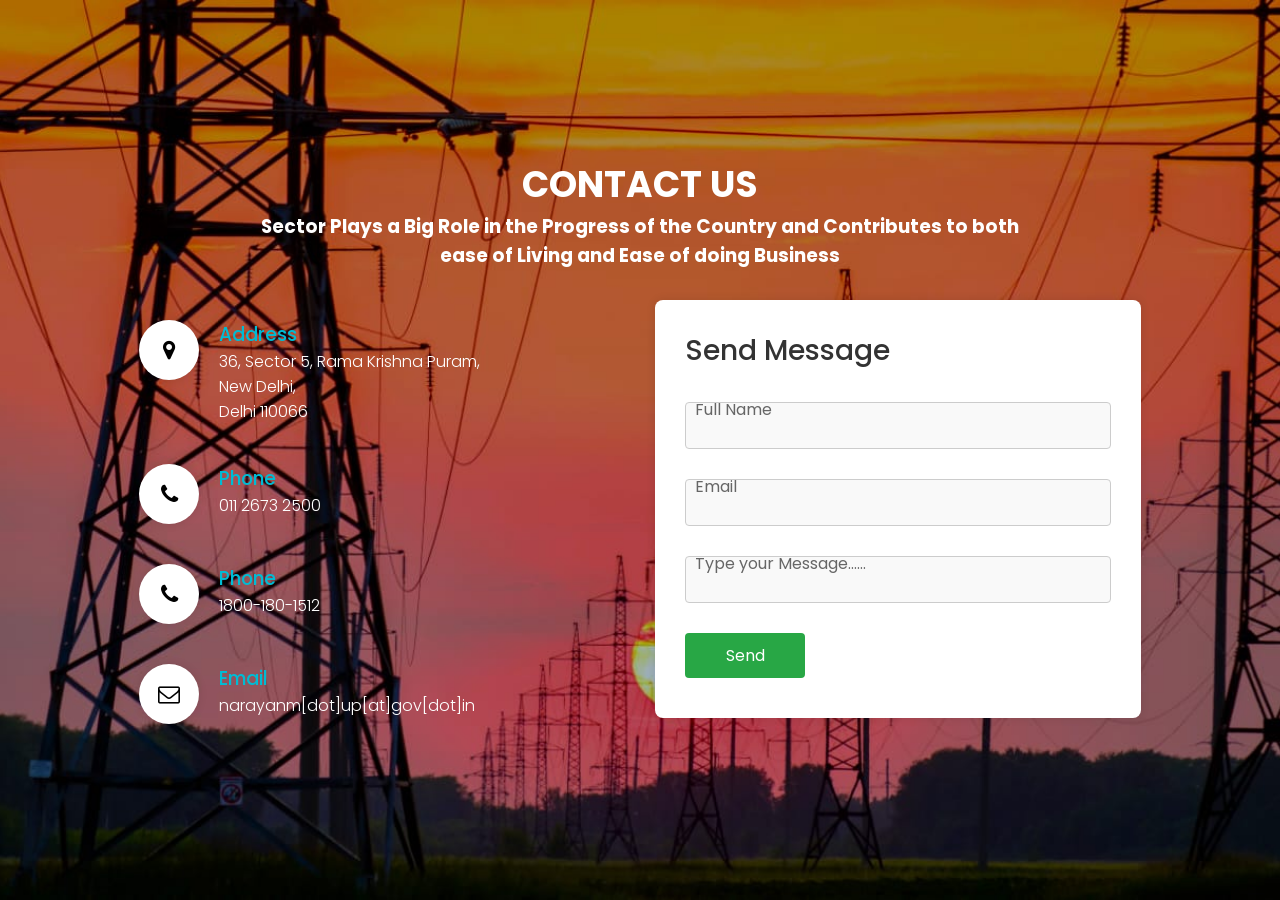
<file: contactus.html>
<!DOCTYPE html>
<html lang="en">
<head>
    <meta name="viewport" content="width=device-width, initial-scale=1.0">
    <title> CONTACT US </title>
    <link rel="stylesheet" href="https://cdnjs.cloudflare.com/ajax/libs/font-awesome/4.7.0/css/font-awesome.min.css">
    <link rel="stylesheet" type="text/css" href="contactus.css">
</head>
<body>
    <section class="contact">
        <div class="content">
            <h2><b>CONTACT US</b></h2>
            <p><h3> Sector Plays a Big Role in the Progress
                of the Country and Contributes to both ease of
                Living and Ease of doing Business</h3></p>
        </div>
        
        <div class="container">
            <div class="contactInfo">
                <div class="box">
                    <div class="icon"><i class="fa fa-map-marker" aria-hidden="true"></i></div>
                    <div class="text">
                        <h3>Address</h3>
                        <p>36, Sector 5, Rama Krishna Puram,<br>New Delhi,<br> Delhi 110066</p>
                    </div>
                </div>
                <div class="box">
                    <div class="icon"><i class="fa fa-phone" aria-hidden="true"></i></div>
                    <div class="text">
                        <h3>Phone</h3>
                        <p>011 2673 2500</p>
                    </div>
                </div>
                <div class="box">
                    <div class="icon"><i class="fa fa-phone" aria-hidden="true"></i></div>
                    <div class="text">
                        <h3>Phone</h3>
                        <p>1800-180-1512</p>
                    </div>
                </div>
                <div class="box">
                    <div class="icon"><i class="fa fa-envelope-o" aria-hidden="true"></i></div>
                    <div class="text">
                        <h3>Email</h3>
                        <p>narayanm[dot]up[at]gov[dot]in</p>
                    </div>
                </div>
                </div>
                <div class="contactForm">
                    <form>
                        <h2>Send Message</h2>
                        <div class="inputBox">
                            <input type="text" name="" required="required">
                            <span>Full Name</span>
                        </div>
                        <div class="inputBox">
                            <input type="text" name="" required="required">
                            <span>Email</span>
                        </div>
                        <div class="inputBox">
                            <input type="text" name="" required="required">
                            <span>Type your Message......</span>
                        </div>
                        <div class="inputBox">
                            <input type="submit" name="" value="Send">
                        </div>
                    </form>
                </div>
            </div>
        </div>
    </section>
</body>
       
</html>
</file>
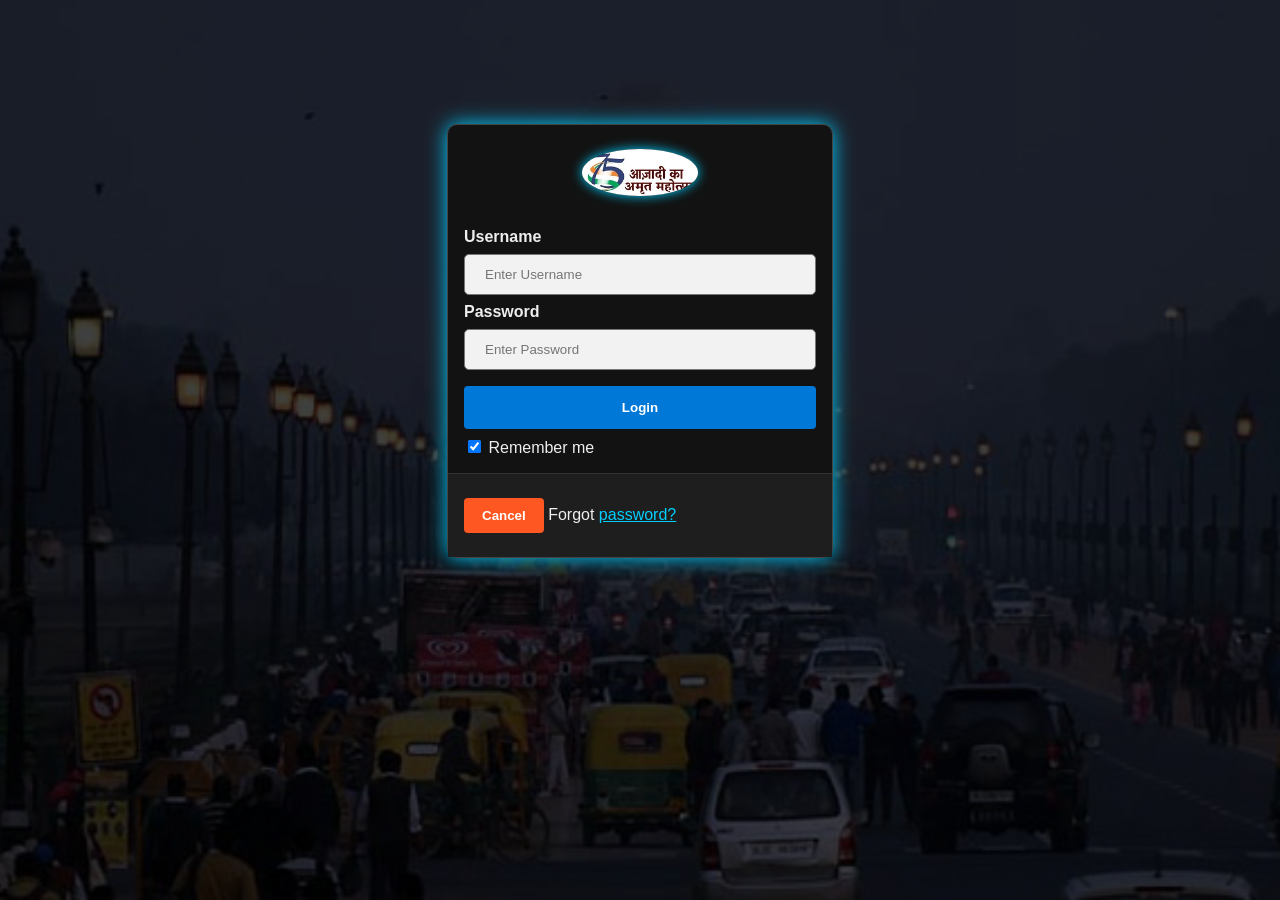
<file: login.html>
<!DOCTYPE html>
<html>
<head>
<meta name="viewport" content="width=device-width, initial-scale=1">
<style>
body {
  font-family: 'Segoe UI', Tahoma, Geneva, Verdana, sans-serif;
  background-image: url('delhi.jpg');
  background-repeat: no-repeat;
  background-attachment: fixed;
  background-position: center;
  background-size: cover;
  background-color: #000;
  margin: 0;
}

/* Input fields */
input[type=text], input[type=password] {
  width: 100%;
  padding: 12px 20px;
  margin: 8px 0;
  display: inline-block;
  border: 1px solid #777;
  box-sizing: border-box;
  border-radius: 5px;
  background-color: #f2f2f2;
  transition: 0.3s ease-in-out;
}

input[type=text]:focus, input[type=password]:focus {
  border-color: #00cfff;
  box-shadow: 0 0 8px #00cfff;
}

/* Button styles */
button {
  background-color: #0078D7;
  color: white;
  padding: 14px 20px;
  margin: 8px 0;
  border: none;
  cursor: pointer;
  width: 100%;
  border-radius: 4px;
  font-weight: bold;
  transition: background 0.3s;
}

button:hover {
  background-color: #005bb5;
}

.cancelbtn {
  background-color: #ff5722;
  padding: 10px 18px;
  width: auto;
  border-radius: 4px;
}

.cancelbtn:hover {
  background-color: #e64a19;
}

.imgcontainer {
  text-align: center;
  margin: 24px 0 12px 0;
}

img.avatar {
  width: 30%;
  border-radius: 50%;
  box-shadow: 0 0 12px #00cfff;
}

.container {
  padding: 16px;
}

/* Modal styling */
.modal {
  display: block;
  position: fixed;
  z-index: 1;
  left: 0;
  top: 0;
  width: 100%;
  height: 100%;
  overflow: auto;
  background-color: rgba(0, 0, 0, 0.75);
  padding-top: 60px;
}

.modal-content {
  background-color: #121212;
  margin: 5% auto;
  border: 1px solid #444;
  width: 30%;
  border-radius: 10px;
  box-shadow: 0 0 20px #00cfff;
  color: #eee;
}

.close {
  position: absolute;
  right: 25px;
  top: 0;
  color: #f1f1f1;
  font-size: 35px;
  font-weight: bold;
}

.close:hover,
.close:focus {
  color: #ff5722;
  cursor: pointer;
}

.animate {
  animation: animatezoom 0.6s;
}

@keyframes animatezoom {
  from {transform: scale(0)}
  to {transform: scale(1)}
}

@media screen and (max-width: 600px) {
  .modal-content {
    width: 90%;
  }
  .cancelbtn {
    width: 100%;
  }
  span.psw {
    display: block;
    float: none;
    text-align: center;
    padding-top: 10px;
  }
}
</style>
</head>
<body>

<div id="id01" class="modal">
  <form class="modal-content animate" method="post">
    <div class="imgcontainer">
      <img src="azadi-1.jpg" alt="Avatar" class="avatar">
    </div>

    

    <div class="container">
      <label for="uname"><b>Username</b></label>
      <input type="text" placeholder="Enter Username" name="uname" required>

      <label for="psw"><b>Password</b></label>
      <input type="password" placeholder="Enter Password" name="psw" required>

      <button type="submit">Login</button>
      <label>
        <input type="checkbox" checked="checked" name="remember"> Remember me
      </label>
    </div>

    <div class="container" style="background-color:#1e1e1e; border-top: 1px solid #333;">
      <button type="button" onclick="location.href='index.html';" class="cancelbtn">Cancel</button>
      <span class="psw">Forgot <a href="#" style="color:#00cfff;">password?</a></span>
    </div>
  </form>
</div>

</body>
</html>
</file>
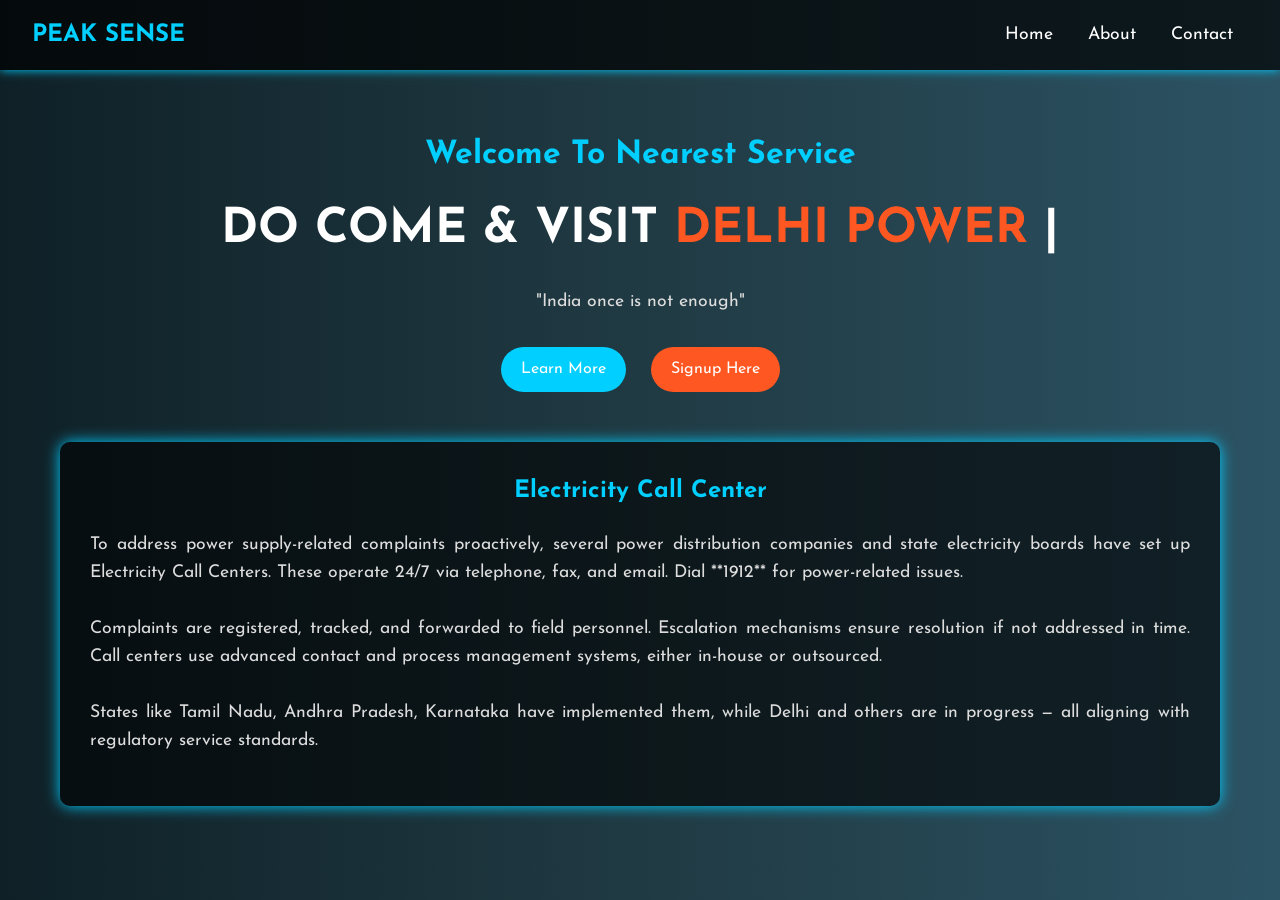
<file: nearestservice.html>
<!DOCTYPE html>
<html>
<head>
    <title>Nearest Electricity Service</title>
    <link href="https://fonts.googleapis.com/css?family=Josefin+Sans&display=swap" rel="stylesheet">
    <link rel="stylesheet" href="https://cdnjs.cloudflare.com/ajax/libs/animate.css/3.7.2/animate.min.css">
    <style>
        * {
            margin: 0;
            padding: 0;
            box-sizing: border-box;
            font-family: 'Josefin Sans', sans-serif;
        }

        body {
            background: linear-gradient(to right, #0f2027, #203a43, #2c5364);
            color: #f5f5f5;
            line-height: 1.6;
            overflow-x: hidden;
        }

        nav {
            display: flex;
            justify-content: space-between;
            align-items: center;
            background-color: rgba(0,0,0,0.7);
            padding: 1rem 2rem;
            box-shadow: 0 0 10px #00cfff;
        }

        nav .logo h1 {
            color: #00cfff;
            font-weight: bold;
        }

        nav .menu a {
            margin: 0 15px;
            text-decoration: none;
            color: #fff;
            font-size: 1.1rem;
            transition: color 0.3s;
        }

        nav .menu a:hover {
            color: #00cfff;
        }

        section {
            padding: 60px 20px;
            text-align: center;
            max-width: 1200px;
            margin: auto;
        }

        section h3 {
            font-size: 2rem;
            margin-bottom: 10px;
            color: #00cfff;
        }

        section h1 {
            font-size: 3rem;
            margin-bottom: 10px;
            color: #fff;
        }

        .change_content {
            color: #ff5722;
            animation: fadeIn 3s ease-in-out infinite;
        }

        @keyframes fadeIn {
            0% { opacity: 0; }
            50% { opacity: 1; }
            100% { opacity: 0; }
        }

        p {
            font-size: 1.1rem;
            color: #ddd;
            margin: 20px 0;
        }

        .btnone, .btntwo {
            display: inline-block;
            margin: 10px 10px;
            padding: 10px 20px;
            font-size: 1rem;
            border: none;
            border-radius: 25px;
            cursor: pointer;
            transition: all 0.3s;
            text-decoration: none;
        }

        .btnone {
            background-color: #00cfff;
            color: #fff;
        }

        .btntwo {
            background-color: #ff5722;
            color: #fff;
        }

        .btnone:hover, .btntwo:hover {
            transform: scale(1.05);
            box-shadow: 0 0 10px #00cfff;
        }

        .container {
            background-color: rgba(0,0,0,0.6);
            padding: 30px;
            border-radius: 10px;
            box-shadow: 0 0 15px #00cfff;
            margin-top: 40px;
        }

        .container h2 {
            margin-bottom: 15px;
            color: #00cfff;
        }

        .container .para {
            text-align: justify;
        }

        @media screen and (max-width: 768px) {
            section h1 {
                font-size: 2rem;
            }

            .btnone, .btntwo {
                padding: 8px 16px;
                font-size: 0.9rem;
            }

            nav .menu a {
                margin: 0 8px;
            }
        }
    </style>
</head>
<body>

<header>
    <nav>
        <div class="logo"> <h1>PEAK SENSE</h1> </div>
        <div class="menu">
            <a href="index.html">Home</a>
            <a href="about.html">About</a>
            <a href="contactus.html">Contact</a>
        </div>
    </nav>

    <main>
        <section>
            <h3>Welcome To Nearest Service</h3>
            <h1>DO COME & VISIT <span class="change_content">DELHI POWER</span> <span>|</span></h1>
            <p>"India once is not enough"</p>
            <a href="#" class="btnone">Learn More</a>
            <a href="#" class="btntwo">Signup Here</a>
            
            <div class="container">
                <h2>Electricity Call Center</h2>
                <p class="para">
                    To address power supply-related complaints proactively, several power distribution companies and state electricity boards have set up Electricity Call Centers. These operate 24/7 via telephone, fax, and email. Dial **1912** for power-related issues.<br><br>
                    Complaints are registered, tracked, and forwarded to field personnel. Escalation mechanisms ensure resolution if not addressed in time. Call centers use advanced contact and process management systems, either in-house or outsourced.<br><br>
                    States like Tamil Nadu, Andhra Pradesh, Karnataka have implemented them, while Delhi and others are in progress — all aligning with regulatory service standards.
                </p>
            </div>
        </section>
    </main>
</header>

</body>
</html>
</file>
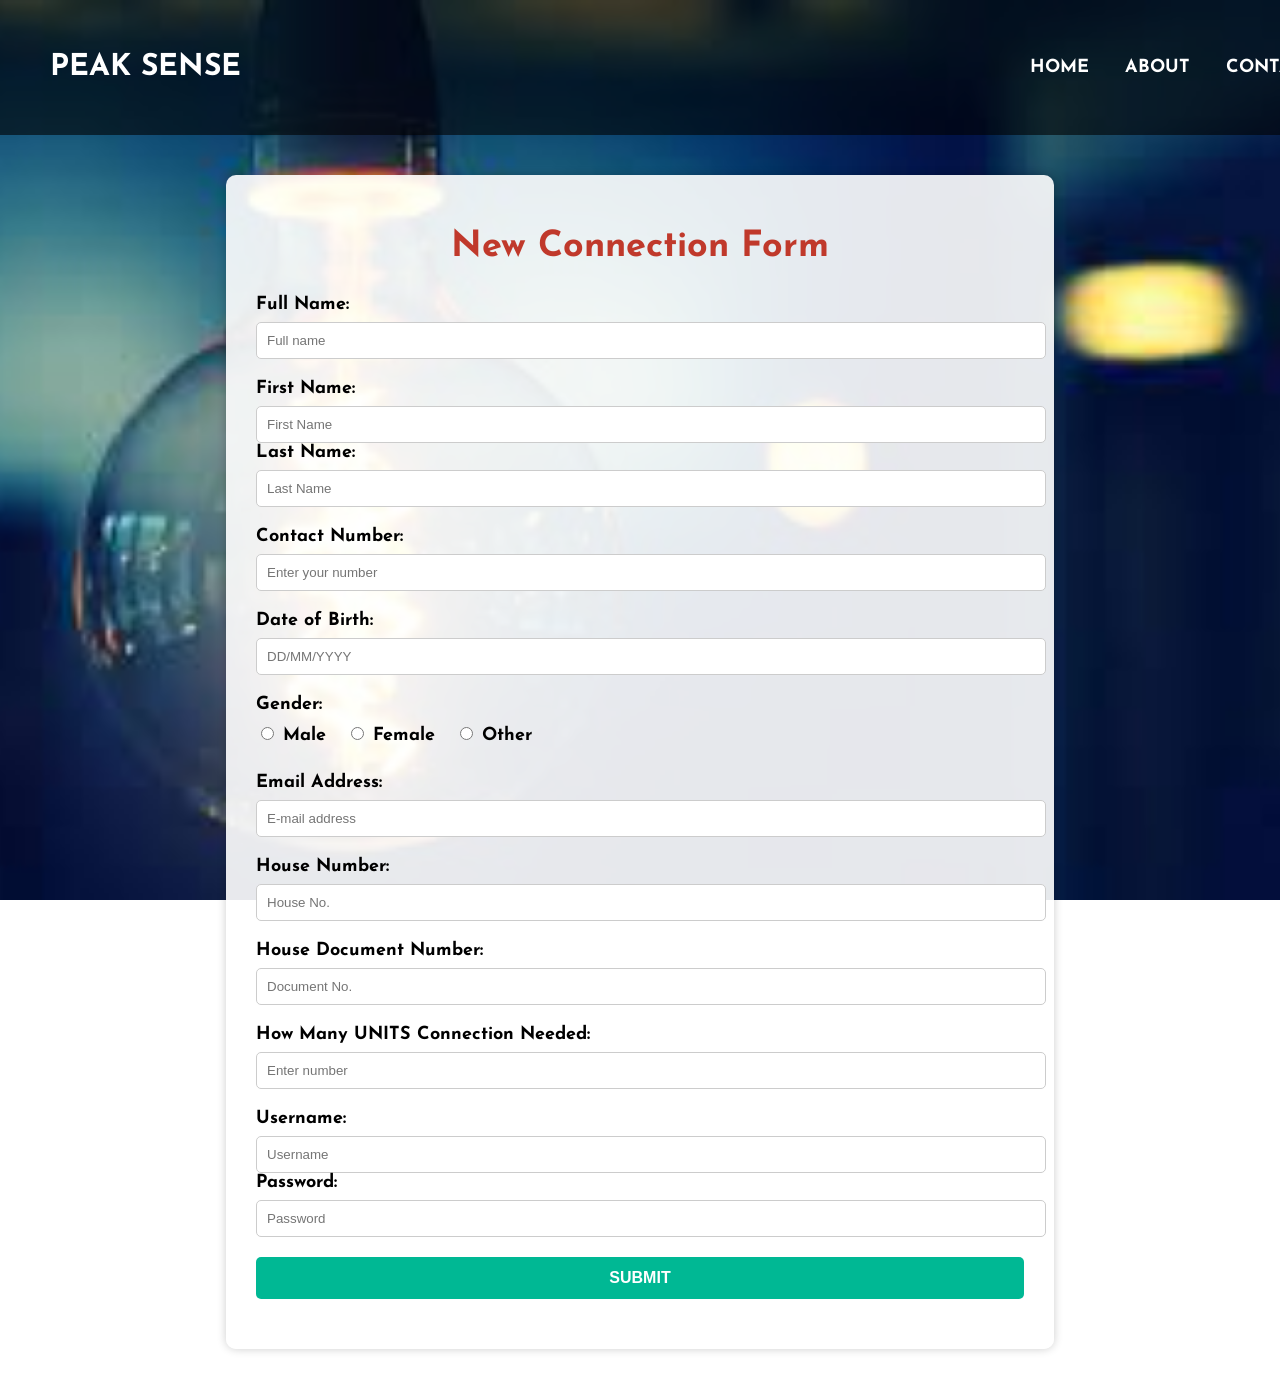
<file: newconnections.html>
<!DOCTYPE html>
<html lang="en">
<head>
    <meta charset="UTF-8">
    <meta http-equiv="X-UA-Compatible" content="IE=edge">
    <meta name="viewport" content="width=device-width, initial-scale=1.0">
    <title>New Connection</title>
    <link href="https://fonts.googleapis.com/css?family=Josefin+Sans&display=swap" rel="stylesheet">
    <style>
        body {
            margin: 0;
            font-family: 'Josefin Sans', sans-serif;
            background-image: url('img8.jpg');
            background-size: cover;
            background-attachment: fixed;
            background-repeat: no-repeat;
            background-position: center;
            font-size: large;
        }

        nav {
            width: 100%;
            height: 15vh;
            background: rgba(0, 0, 0, 0.6);
            color: white;
            display: flex;
            justify-content: space-between;
            align-items: center;
            padding: 0 50px;
        }

        nav .logo h1 {
            margin: 0;
            font-size: 30px;
        }

        nav .menu a {
            text-decoration: none;
            color: white;
            margin: 0 15px;
            font-weight: bold;
            text-transform: uppercase;
            transition: 0.3s;
        }

        nav .menu a:hover {
            color: #00b894;
        }

        .form-container {
            background-color: rgba(255, 255, 255, 0.9);
            width: 60%;
            margin: 40px auto;
            padding: 30px;
            border-radius: 10px;
            box-shadow: 0 0 10px rgba(0, 0, 0, 0.2);
        }

        .form-container h1 {
            text-align: center;
            color: #c0392b;
            margin-bottom: 30px;
        }

        .inputBox {
            margin-bottom: 20px;
        }

        .inputBox label {
            display: block;
            margin-bottom: 8px;
            font-weight: bold;
        }

        .inputBox input[type="text"],
        .inputBox input[type="password"],
        .inputBox input[type="email"] {
            width: 100%;
            padding: 10px;
            border: 1px solid #ccc;
            border-radius: 5px;
        }

        .gender-options {
            display: flex;
            gap: 20px;
            margin-top: 10px;
        }

        button[type="submit"] {
            display: block;
            width: 100%;
            padding: 12px;
            border: none;
            background-color: #00b894;
            color: white;
            font-size: 16px;
            font-weight: bold;
            border-radius: 5px;
            cursor: pointer;
            transition: 0.3s ease;
        }

        button[type="submit"]:hover {
            background-color: #01906d;
        }
    </style>
</head>
<body>

    <nav>
        <div class="logo">
            <h1>PEAK SENSE</h1>
        </div>
        <div class="menu">
            <a href="index.html">Home</a>
            <a href="about.html">About</a>
            <a href="contactus.html">Contact</a>
        </div>
    </nav>

    <div class="form-container">
        <h1>New Connection Form</h1>
        <form>
            <div class="inputBox">
                <label for="fullname">Full Name:</label>
                <input type="text" id="fullname" placeholder="Full name">
            </div>
            <div class="inputBox">
                <label>First Name:</label>
                <input type="text" placeholder="First Name">
                <label>Last Name:</label>
                <input type="text" placeholder="Last Name">
            </div>
            <div class="inputBox">
                <label for="contact">Contact Number:</label>
                <input type="text" id="contact" placeholder="Enter your number">
            </div>
            <div class="inputBox">
                <label for="dob">Date of Birth:</label>
                <input type="text" id="dob" placeholder="DD/MM/YYYY">
            </div>
            <div class="inputBox">
                <label>Gender:</label>
                <div class="gender-options">
                    <label><input type="radio" name="gender"> Male</label>
                    <label><input type="radio" name="gender"> Female</label>
                    <label><input type="radio" name="gender"> Other</label>
                </div>
            </div>
            <div class="inputBox">
                <label for="email">Email Address:</label>
                <input type="email" id="email" placeholder="E-mail address">
            </div>
            <div class="inputBox">
                <label>House Number:</label>
                <input type="text" placeholder="House No.">
            </div>
            <div class="inputBox">
                <label>House Document Number:</label>
                <input type="text" placeholder="Document No.">
            </div>
            <div class="inputBox">
                <label>How Many UNITS Connection Needed:</label>
                <input type="text" placeholder="Enter number">
            </div>
            <div class="inputBox">
                <label>Username:</label>
                <input type="text" placeholder="Username">
                <label>Password:</label>
                <input type="password" placeholder="Password">
            </div>
            <div class="inputBox">
                <button type="submit">SUBMIT</button>
            </div>
        </form>
    </div>

</body>
</html>
</file>
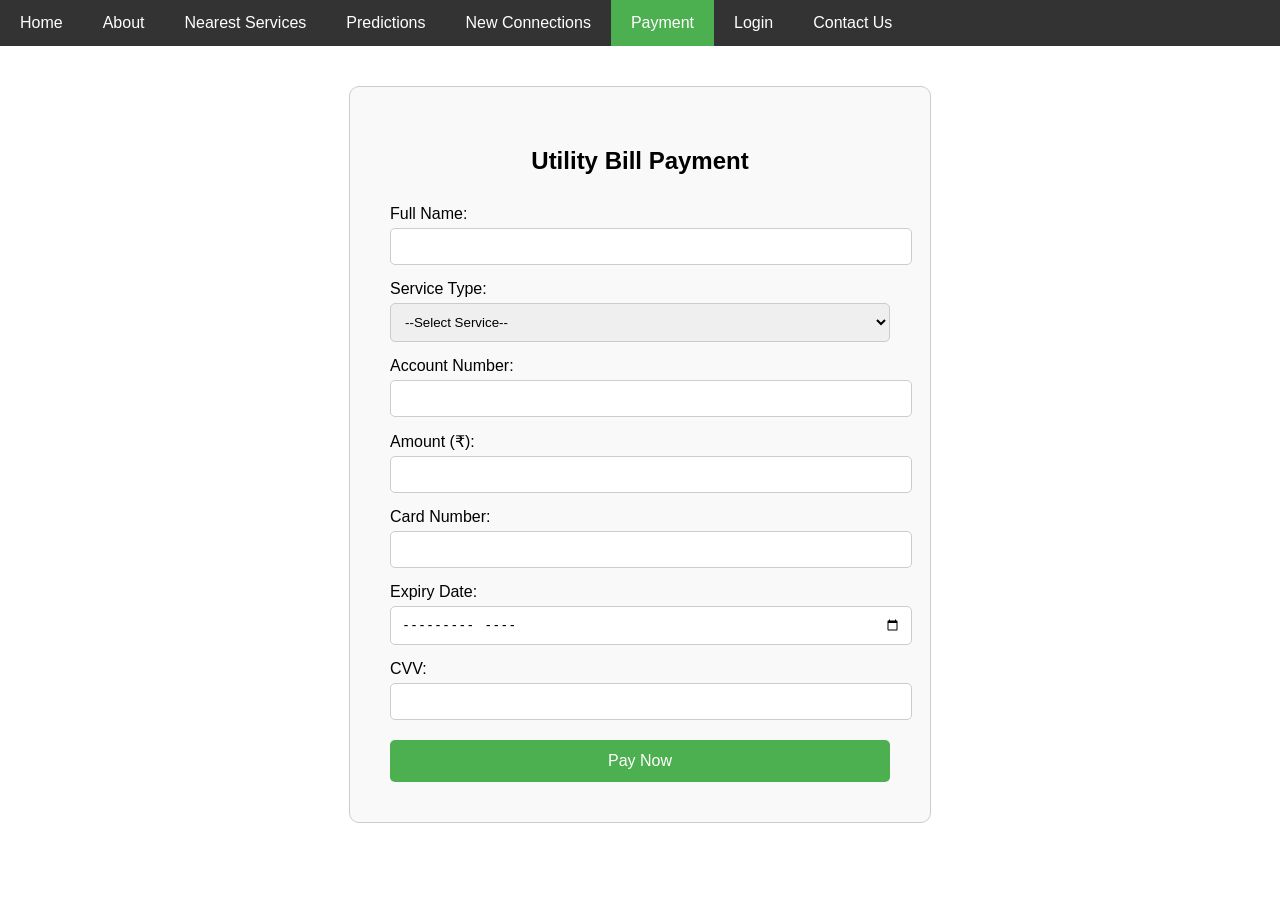
<file: payment.html>
<!DOCTYPE html>
<html lang="en">
<head>
    <meta charset="UTF-8">
    <title>Payment - Utility Service Portal</title>
    <style>
        body {
            font-family: Arial, sans-serif;
            margin: 0;
            padding: 0;
        }

        /* Navbar Styling */
        #navbar {
            background-color: #333;
            overflow: hidden;
        }

        #navbar a {
            float: left;
            display: block;
            color: white;
            text-align: center;
            padding: 14px 20px;
            text-decoration: none;
        }

        #navbar a:hover {
            background-color: #575757;
        }

        #navbar a.active {
            background-color: #4CAF50;
        }

        /* Payment Form Styling */
        .payment-container {
            padding: 40px;
            max-width: 500px;
            margin: 40px auto;
            border: 1px solid #ccc;
            border-radius: 10px;
            background: #f9f9f9;
        }

        .payment-container h2 {
            text-align: center;
            margin-bottom: 30px;
        }

        .payment-container label {
            display: block;
            margin-top: 15px;
        }

        .payment-container input,
        .payment-container select {
            width: 100%;
            padding: 10px;
            margin-top: 5px;
            border: 1px solid #ccc;
            border-radius: 5px;
        }

        .payment-container button {
            margin-top: 20px;
            width: 100%;
            padding: 12px;
            background-color: #4CAF50;
            color: white;
            border: none;
            border-radius: 5px;
            font-size: 16px;
            cursor: pointer;
        }

        .payment-container button:hover {
            background-color: #45a049;
        }
    </style>
</head>
<body>

    <!-- Navigation Bar -->
    <div id="navbar">
        <a href="index.html">Home</a>
        <a href="about.html">About</a>
        <a href="nearestservice.html">Nearest Services</a>
        <a href="Predictions.html">Predictions</a>
        <a href="newconnections.html">New Connections</a>
        <a class="active" href="payment.html">Payment</a>
        <a href="login.html">Login</a>
        <a href="contactus.html">Contact Us</a>
    </div>

    <!-- Payment Form Section -->
    <div class="payment-container">
        <h2>Utility Bill Payment</h2>
        <form action="#" method="POST">
            <label for="name">Full Name:</label>
            <input type="text" id="name" name="name" required>

            <label for="service">Service Type:</label>
            <select id="service" name="service" required>
                <option value="">--Select Service--</option>
                <option value="electricity">Electricity</option>
                <option value="water">Water</option>
                <option value="gas">Gas</option>
            </select>

            <label for="account">Account Number:</label>
            <input type="text" id="account" name="account" required>

            <label for="amount">Amount (₹):</label>
            <input type="number" id="amount" name="amount" required>

            <label for="card">Card Number:</label>
            <input type="text" id="card" name="card" required maxlength="16" minlength="16">

            <label for="expiry">Expiry Date:</label>
            <input type="month" id="expiry" name="expiry" required>

            <label for="cvv">CVV:</label>
            <input type="password" id="cvv" name="cvv" required maxlength="3" minlength="3">

            <button type="submit">Pay Now</button>
        </form>
    </div>

</body>
</html>
</file>
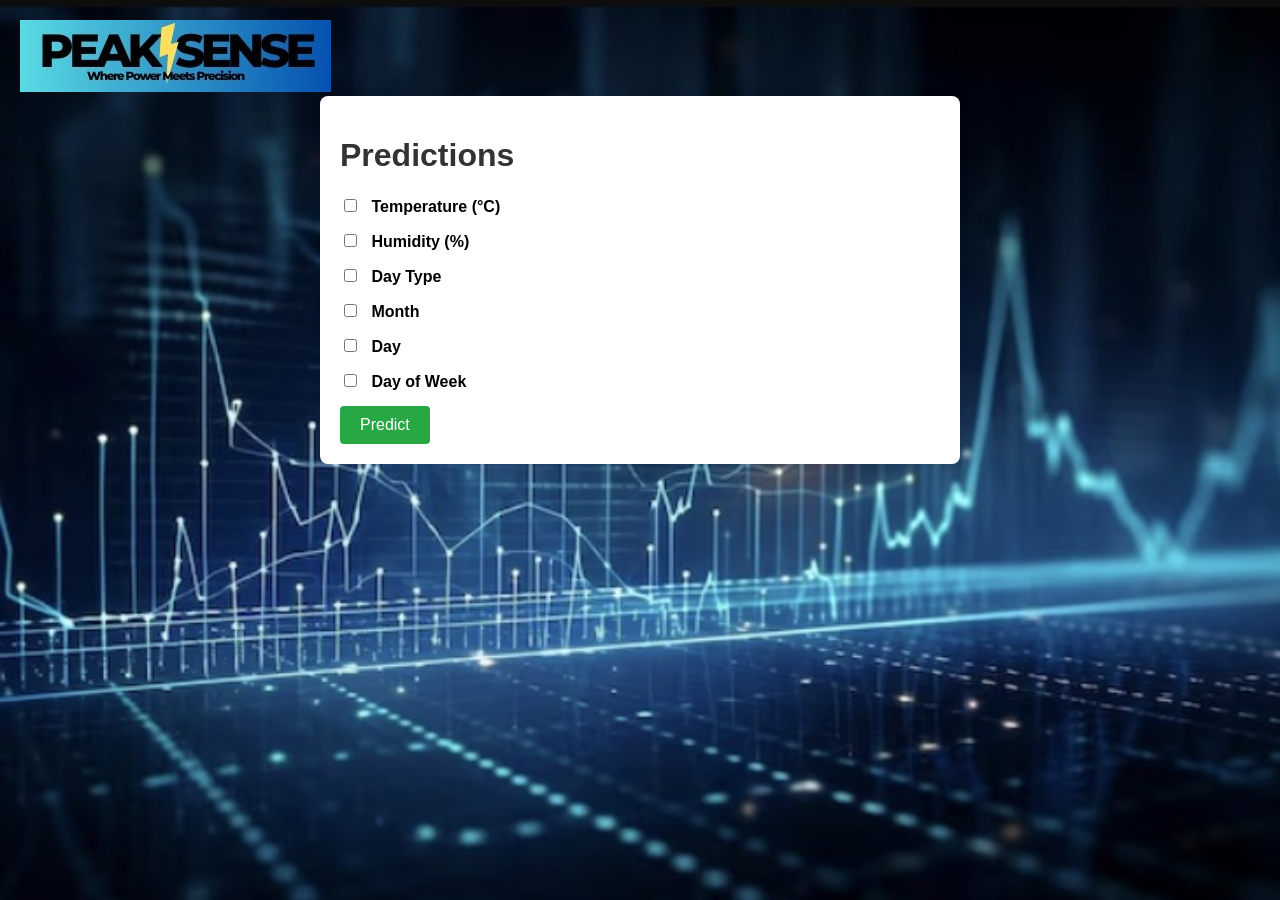
<file: Predictions.html>
<!DOCTYPE html>
<html lang="en">
<head>
  <meta charset="UTF-8">
  <meta name="viewport" content="width=device-width, initial-scale=1.0">
  <title>Predictions</title>
  <style>
    body {
      font-family: Arial, sans-serif;
      margin: 0;
      padding: 20px;
      background-color: #f4f4f4;
        background-image: url('predict.jpg');
        background-repeat: no-repeat;
        background-size: cover;
        background-attachment: fixed;
      }
      
    h1 {
      color: #333;
    }

    .container {
      max-width: 600px;
      margin: 0 auto;
      background: white;
      padding: 20px;
      border-radius: 8px;
      box-shadow: 0 0 10px rgba(0, 0, 0, 0.1);
    }

    .parameter {
      margin-bottom: 15px;
    }

    .parameter label {
      font-weight: bold;
      display: block;
    }

    .parameter input[type="number"], 
    .parameter input[type="text"] {
      margin-top: 5px;
      padding: 10px;
      width: 100%;
      border: 1px solid #ddd;
      border-radius: 4px;
    }

    .parameter input[type="checkbox"] {
      margin-right: 10px;
    }

    button {
      padding: 10px 20px;
      background-color: #28a745;
      color: white;
      border: none;
      border-radius: 4px;
      cursor: pointer;
      font-size: 16px;
    }

    button:hover {
      background-color: #218838;
    }

    #output {
      margin-top: 20px;
      padding: 15px;
      background-color: #f8f9fa;
      border: 1px solid #ddd;
      border-radius: 4px;
      display: none;
    }
  </style>
</head>
<body>

    <div class="header"></div>
        <div class="flexContainer">
            <div class="flexChild logo">
                <img style="text-align: left;" src="logo22.jpg" id="lol">
            </div>

  <div class="container">
    <h1>Predictions</h1>

    <div class="parameter">
      <label>
        <input type="checkbox" id="tempCheckbox" onclick="toggleInput('tempInput')"> Temperature (°C)
      </label>
      <input type="number" id="tempInput" placeholder="Enter temperature" style="display:none">
    </div>

    <div class="parameter">
      <label>
        <input type="checkbox" id="humidityCheckbox" onclick="toggleInput('humidityInput')"> Humidity (%)
      </label>
      <input type="number" id="humidityInput" placeholder="Enter humidity" style="display:none">
    </div>

    <div class="parameter">
      <label>
        <input type="checkbox" id="dayTypeCheckbox" onclick="toggleInput('dayTypeInput')"> Day Type
      </label>
      <input type="text" id="dayTypeInput" placeholder="Enter day type" style="display:none">
    </div>

    <div class="parameter">
      <label>
        <input type="checkbox" id="monthCheckbox" onclick="toggleInput('monthInput')"> Month
      </label>
      <input type="number" id="monthInput" placeholder="Enter month" style="display:none">
    </div>

    <div class="parameter">
      <label>
        <input type="checkbox" id="dayCheckbox" onclick="toggleInput('dayInput')"> Day
      </label>
      <input type="number" id="dayInput" placeholder="Enter day" style="display:none">
    </div>

    <div class="parameter">
      <label>
        <input type="checkbox" id="dayOfWeekCheckbox" onclick="toggleInput('dayOfWeekInput')"> Day of Week
      </label>
      <input type="text" id="dayOfWeekInput" placeholder="Enter day of the week" style="display:none">
    </div>

    <button onclick="getPredictions()">Predict</button>

    <div id="output"></div>
  </div>

  <script>
    // Function to toggle input visibility when a checkbox is clicked
    function toggleInput(inputId) {
      const input = document.getElementById(inputId);
      input.style.display = input.style.display === 'none' ? 'block' : 'none';
    }

    // Function to get prediction values and display them
    function getPredictions() {
      const output = document.getElementById('output');
      let predictions = {};

      // Collect values for checked inputs
      if (document.getElementById('tempCheckbox').checked) {
        predictions['Temperature (°C)'] = document.getElementById('tempInput').value;
      }
      if (document.getElementById('humidityCheckbox').checked) {
        predictions['Humidity (%)'] = document.getElementById('humidityInput').value;
      }
      if (document.getElementById('dayTypeCheckbox').checked) {
        predictions['Day Type'] = document.getElementById('dayTypeInput').value;
      }
      if (document.getElementById('monthCheckbox').checked) {
        predictions['Month'] = document.getElementById('monthInput').value;
      }
      if (document.getElementById('dayCheckbox').checked) {
        predictions['Day'] = document.getElementById('dayInput').value;
      }
      if (document.getElementById('dayOfWeekCheckbox').checked) {
        predictions['Day of Week'] = document.getElementById('dayOfWeekInput').value;
      }

      // Display the results
      output.style.display = 'block';
      output.innerHTML = '<h3>Prediction Results</h3><pre>' + JSON.stringify(predictions, null, 2) + '</pre>';
    }
  </script>

</body>
</html>
</file>
<file: contactus.css>
@import url('https://fonts.googleapis.com/css2?family=Poppins:wght@300;400;500&display=swap');

* {
    margin: 0;
    padding: 0;
    box-sizing: border-box;
    font-family: 'Poppins', sans-serif;
}

.contact {
    position: relative;
    min-height: 100vh;
    padding: 50px 100px;
    display: flex;
    justify-content: center;
    align-items: center;
    flex-direction: column;
    background: url('img5.jpg') no-repeat center center/cover;
    background-attachment: fixed;
}

.contact .content {
    max-width: 800px;
    text-align: center;
}

.contact .content h2 {
    font-size: 36px;
    font-weight: 500;
    color: #fff;
}

.contact .content p {
    font-weight: 300;
    color: #fff;
}

.container {
    width: 100%;
    display: flex;
    justify-content: center;
    align-items: flex-start;
    margin-top: 30px;
    gap: 30px;
    flex-wrap: wrap;
}

.container .contactInfo {
    width: 45%;
    display: flex;
    flex-direction: column;
}

.container .contactInfo .box {
    position: relative;
    padding: 20px 0;
    display: flex;
}

.container .contactInfo .box .icon {
    min-width: 60px;
    height: 60px;
    background: #fff;
    display: flex;
    justify-content: center;
    align-items: center;
    border-radius: 50%;
    font-size: 22px;
    box-shadow: 0 0 10px rgba(0, 0, 0, 0.1);
}

.container .contactInfo .box .text {
    margin-left: 20px;
    font-size: 16px;
    color: #fff;
    display: flex;
    flex-direction: column;
    font-weight: 300;
}

.container .contactInfo .box .text h3 {
    font-weight: 500;
    color: #00bcd4;
}

.contactForm {
    width: 45%;
    padding: 30px;
    background: white;
    border-radius: 8px;
    box-shadow: 0 0 10px rgba(0, 0, 0, 0.1);
}

.contactForm h2 {
    font-size: 28px;
    color: #333;
    font-weight: 500;
    margin-bottom: 20px;
}

.contactForm .inputBox {
    position: relative;
    width: 100%;
    margin-top: 10px;
}

.contactForm .inputBox input,
.contactForm .inputBox textarea {
    width: 100%;
    padding: 10px;
    font-size: 16px;
    margin: 10px 0;
    border: 1px solid #ccc;
    border-radius: 4px;
    outline: none;
    resize: none;
    background-color: #f9f9f9;
}

.contactForm .inputBox span {
    position: absolute;
    left: 10px;
    top: 5px;
    font-size: 16px;
    pointer-events: none;
    transition: 0.3s ease;
    color: #666;
}

.contactForm .inputBox input:focus ~ span,
.contactForm .inputBox input:valid ~ span,
.contactForm .inputBox textarea:focus ~ span,
.contactForm .inputBox textarea:valid ~ span {
    color: #28a745;
    font-size: 12px;
    transform: translateY(-20px);
}

.contactForm .inputBox input[type="submit"] {
    width: 120px;
    background: #28a745;
    color: #fff;
    border: none;
    cursor: pointer;
    padding: 10px;
    font-size: 16px;
    border-radius: 4px;
    transition: background 0.3s ease;
}

.contactForm .inputBox input[type="submit"]:hover {
    background: #218838;
}

@media (max-width: 991px) {
    .contact {
        padding: 40px 20px;
    }
    .container {
        flex-direction: column;
        align-items: center;
    }
    .container .contactInfo,
    .contactForm {
        width: 100%;
    }
}

h3 {
    color: white;
}
</file>
